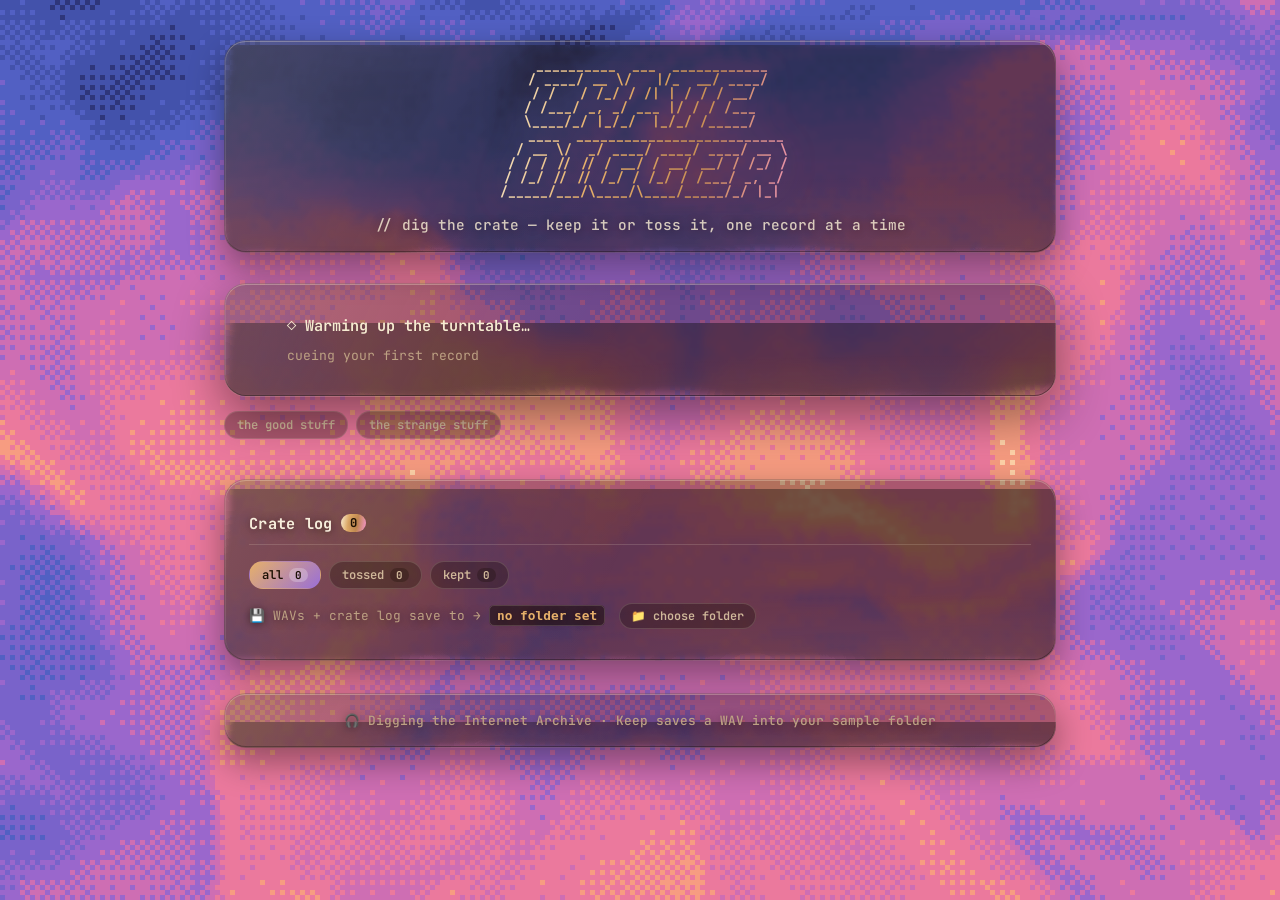
<file: ui/index.html>
<!DOCTYPE html>
<html lang="en">
<head>
  <meta charset="utf-8" />
  <meta name="viewport" content="width=device-width, initial-scale=1" />
  <!-- CSP lives in tauri.conf.json — Tauri injects it (with nonces for its own
       IPC scripts) so a hand-written meta tag here would only get in the way. -->
  <title>Crate Digger</title>

  <link rel="preconnect" href="https://fonts.googleapis.com" />
  <link rel="preconnect" href="https://fonts.gstatic.com" crossorigin />
  <link href="https://fonts.googleapis.com/css2?family=JetBrains+Mono:wght@400;500;600;700&display=swap" rel="stylesheet" />
  <link rel="stylesheet" href="./style.css" />
</head>
<body>

  <canvas id="bg" aria-hidden="true"></canvas>

  <!-- the glazier's mark: an SVG displacement the glass panes refract
       through (backdrop-filter: url(#glass-lens) in style.css) — old
       rolled window glass, gentle waves, no two panes alike -->
  <svg width="0" height="0" aria-hidden="true" style="position:absolute">
    <filter id="glass-lens" x="-15%" y="-15%" width="130%" height="130%" color-interpolation-filters="sRGB">
      <feTurbulence type="fractalNoise" baseFrequency="0.007 0.011" numOctaves="2" seed="7" result="waves"/>
      <feGaussianBlur in="waves" stdDeviation="1.5" result="soft"/>
      <feDisplacementMap in="SourceGraphic" in2="soft" scale="22" xChannelSelector="R" yChannelSelector="G"/>
    </filter>
  </svg>

  <div class="app">
    <header>
      <h1 class="sr-only">Crate Digger</h1>
<pre id="logo" class="logo" aria-hidden="true">   __________  ___  ____________
  / ____/ __ \/   |/_  __/ ____/
 / /   / /_/ / /| | / / / __/
/ /___/ _, _/ ___ |/ / / /___
\____/_/ |_/_/  |_/_/ /_____/
    ____  __________________________
   / __ \/  _/ ____/ ____/ ____/ __ \
  / / / // // / __/ / __/ __/ / /_/ /
 / /_/ // // /_/ / /_/ / /___/ _, _/
/_____/___/\____/\____/_____/_/ |_|</pre>
      <p class="tagline">// dig the crate — keep it or toss it, one record at a time</p>
    </header>

    <main>
    <section class="stage">
      <div class="turntable">
        <div id="record" class="record">
          <pre id="asciiRecord" class="ascii-record" aria-hidden="true"></pre>
        </div>
        <div id="cueing" class="cueing hidden" aria-live="polite"></div>
      </div>

      <div class="info">
        <div id="placeholder" class="placeholder">
          <span class="ph-lead">◇ Warming up the turntable…</span>
          <span class="ph-sub">cueing your first record</span>
        </div>
        <div id="card" class="card hidden">
          <h2 id="title">—</h2>
          <div class="meta">
            <span id="artist" class="artist">—</span>
            <span id="year" class="pill"></span>
            <span id="genre" class="pill alt"></span>
          </div>
          <div id="label" class="sub"></div>
          <audio id="player" preload="auto"></audio>
          <div class="player">
            <button id="ppBtn" class="pp" type="button" aria-label="Play">▶</button>
            <div id="seek" class="seek" role="slider" aria-label="Seek" tabindex="0"
                 aria-valuemin="0" aria-valuemax="0" aria-valuenow="0" aria-valuetext="0:00 of 0:00">
              <div id="seekFill" class="seek-fill"></div>
            </div>
            <span class="ptimes"><span id="ptime">0:00</span> / <span id="pdur">0:00</span></span>
          </div>
          <div class="card-actions">
            <a id="archive" class="archive-link" target="_blank" rel="noopener"
               aria-label="View on Archive.org (opens in a new tab)">View on Archive.org ↗</a>
          </div>
        </div>
      </div>
    </section>

    <!-- the crate bar returns: two bins, click or C to flip — verdicts stay on the keys (K keeps, T tosses) -->
    <div id="crateBar" class="crate-bar" role="radiogroup" aria-label="Crate">
      <button class="crate-tab" data-crate="the_good_stuff" role="radio" aria-checked="false" type="button">the good stuff</button>
      <button class="crate-tab" data-crate="the_strange_stuff" role="radio" aria-checked="false" type="button">the strange stuff</button>
      <span id="crateCount" class="crate-count"></span>
    </div>
    <div id="toast" class="toast hidden" role="status" aria-live="polite" aria-atomic="true"></div>

    <section class="library">
      <h3>Crate log <span id="libCount" class="count">0</span></h3>
      <div class="lib-tabs">
        <button class="lib-tab active" data-filter="all" type="button">all <span class="tab-n">0</span></button>
        <button class="lib-tab" data-filter="heard" type="button">tossed <span class="tab-n">0</span></button>
        <button class="lib-tab" data-filter="kept" type="button">kept <span class="tab-n">0</span></button>
      </div>
      <ul id="libList" class="lib-list"></ul>
      <p class="lib-empty hidden" id="libEmpty">Nothing here yet — every record you dig up gets logged here.</p>
      <p class="dest">💾 WAVs + crate log save to → <code id="folderStatus">no folder set</code>
        <button id="folderPick" class="folder-btn" type="button">📁 choose folder</button></p>
    </section>
    </main>

    <footer class="shutdown-hint">
      🎧 Digging the Internet Archive · Keep saves a WAV into your sample folder
    </footer>
  </div>

  <script src="./bg.js"></script>
  <script src="./app.js"></script>
</body>
</html>
</file>
<file: ui/style.css>
/* ==========================================================================
   Crate Digger — record-wheel swirl stage, codey edition.
   Warm color wheel on frosted glass; JetBrains Mono; bg.js churns behind.
   ========================================================================== */
:root {
  /* warm dark-roast fallback under the record-wheel swirl (bg.js) */
  --abyss: #0d0805;
  --cream: #f7ecd2;
  --latte: #e6b06a;
  --rust: #c97a3e;
  --rose: #ee93bb;
  --violet: #9a6fd6;
  /* ink on the glow */
  --ink: #f8efdd;
  --body: #ecdcc8;
  --muted: #d0b89a;
  --muted-dim: #bda183;
  /* glass */
  --glass: rgba(22, 10, 22, 0.5);
  --glass-soft: rgba(24, 12, 24, 0.4);
  --glass-line: rgba(247, 236, 210, 0.16);
  --glass-line-soft: rgba(247, 236, 210, 0.10);
  /* semantic */
  --success: #8fd6a0;
  /* radii */
  --r-xs: 5px;
  --r-sm: 8px;
  --r-md: 11px;
  --r-xl: 22px;
  --pill: 9999px;
  /* the warm psychedelic wheel, kept luminous for text gradients */
  --rainbow: linear-gradient(100deg,
    #f7ecd2, #e6b06a, #c98f54, #ee93bb, #b98fe0, #eca6c8, #f7ecd2);
  --mono: "JetBrains Mono", ui-monospace, "SFMono-Regular", Menlo, Consolas, monospace;
}

* { box-sizing: border-box; }

html, body { height: 100%; }
body {
  margin: 0;
  font-family: var(--mono);
  color: var(--body);
  background: var(--abyss); /* fallback while bg.js boots */
  min-height: 100vh;
  -webkit-font-smoothing: antialiased;
  text-rendering: optimizeLegibility;
}

/* every text block sits behind REAL glass: barely blurred, but the
   backdrop refracts through the glazier's lens (#glass-lens in
   index.html) — the fat pixels bend like old rolled window glass.
   A specular rim (inset shadows) and an under-text sheen (::before,
   z-index -1 inside an isolated context) sell the pane. */
header, .library, .shutdown-hint {
  position: relative; isolation: isolate;
  background: rgba(22, 11, 9, 0.30);
  -webkit-backdrop-filter: blur(16px) saturate(130%);  /* frost fallback */
  /* smoked pane: the world dims as it passes through, so the ink on
     top wins — but the refracted pixels stay sharp, not fogged */
  backdrop-filter: blur(3px) url(#glass-lens) saturate(115%) brightness(0.62) contrast(0.88);
  border: 1px solid var(--glass-line-soft);
  border-radius: var(--r-xl);
  padding: 18px 24px;
  box-shadow:
    inset 0 1px 0 rgba(247, 236, 210, 0.30),
    inset 1px 0 0 rgba(247, 236, 210, 0.10),
    inset 0 -1px 0 rgba(13, 8, 5, 0.40),
    0 14px 34px rgba(13, 8, 5, 0.40);
}
header::before, .library::before, .shutdown-hint::before, .stage::before {
  content: ""; position: absolute; inset: 0; z-index: -1;
  border-radius: inherit; pointer-events: none;
  background:
    linear-gradient(115deg, rgba(247, 236, 210, 0.12), rgba(247, 236, 210, 0.03) 30%, transparent 48%),
    radial-gradient(120% 90% at 85% 112%, rgba(247, 236, 210, 0.05), transparent 55%);
}
.sr-only {
  position: absolute; width: 1px; height: 1px; padding: 0; margin: -1px;
  overflow: hidden; clip: rect(0 0 0 0); white-space: nowrap; border: 0;
}

/* the creamy paint (bg.js) fills the stage behind the glass */
#bg {
  position: fixed; inset: 0; z-index: 0;
  width: 100vw; height: 100vh;
  image-rendering: pixelated;  /* the fat pixels stay fat */
}

.app {
  position: relative; z-index: 2;
  max-width: 880px;
  margin: 0 auto;
  padding: 40px 24px 72px;
}

/* ---------------- header / ASCII wordmark ---------------- */
header { text-align: center; margin-bottom: 30px; }

.logo {
  display: inline-block;
  margin: 0 auto;
  font-family: var(--mono);
  font-size: clamp(6px, 1.7vw, 13px);
  line-height: 1.08;
  font-weight: 700;
  white-space: pre;
  background: var(--rainbow);
  background-size: 220% auto;
  -webkit-background-clip: text; background-clip: text;
  color: transparent;
  filter: drop-shadow(0 2px 18px rgba(238, 147, 187, 0.32));
  animation: hue 11s linear infinite;
}
@keyframes hue { to { background-position: 220% center; } }

/* the reels just locked — a one-shot glow that settles into the resting logo */
.logo.locked { animation: hue 11s linear infinite, logoLock 1.1s ease-out 1; }
@keyframes logoLock {
  0%   { filter: drop-shadow(0 0 28px rgba(238, 147, 187, 0.9)) drop-shadow(0 0 12px rgba(154, 111, 214, 0.7)); }
  100% { filter: drop-shadow(0 2px 18px rgba(238, 147, 187, 0.32)); }
}

.tagline {
  color: var(--cream);
  margin: 14px 0 0;
  font-size: 0.9rem;
  font-weight: 500;
  opacity: 0.82;
  text-shadow: 0 1px 10px rgba(20, 11, 5, 0.6);
}

/* ---------------- stage panel (the thickest pane) ---------------- */
.stage {
  display: flex;
  gap: 30px;
  align-items: center;
  position: relative; isolation: isolate;
  background: rgba(20, 10, 8, 0.32);
  -webkit-backdrop-filter: blur(18px) saturate(135%);  /* frost fallback */
  backdrop-filter: blur(4px) url(#glass-lens) saturate(115%) brightness(0.58) contrast(0.88);
  border: 1px solid var(--glass-line);
  border-radius: var(--r-xl);
  padding: 30px 32px;
  box-shadow:
    inset 0 1px 0 rgba(247, 236, 210, 0.32),
    inset 1px 0 0 rgba(247, 236, 210, 0.10),
    inset 0 -1px 0 rgba(13, 8, 5, 0.45),
    0 18px 50px rgba(10, 5, 2, 0.45);
}

/* ---------------- ASCII vinyl ---------------- */
.turntable { flex: 0 0 auto; display: grid; place-items: center; }

.record {
  position: relative;
  display: grid;
  place-items: center;
  filter: drop-shadow(0 10px 28px rgba(10, 5, 2, 0.55));
}

.ascii-record {
  margin: 0;
  font-family: var(--mono);
  font-size: clamp(7px, 1.9vw, 13px);
  line-height: 1.0;
  font-weight: 700;
  white-space: pre;
  user-select: none;
  /* fixed conic wheel; the JS spiral sweeps THROUGH it so light glides over the disc */
  background: conic-gradient(from 0deg,
    #f7ecd2, #e6b06a, #c98f54, #ee93bb, #9a6fd6, #6f4ea8, #c98f54, #f7ecd2);
  -webkit-background-clip: text; background-clip: text;
  color: transparent;
  filter: drop-shadow(0 0 10px rgba(238, 147, 187, 0.28));
}

/* a verdict washes over the disc: keep = warm bloom, toss = ashen fade
   (paired with the shape pass in renderDisc — light ring out / crumble to dust) */
.ascii-record.fx-keep { animation: discKeep 1.5s ease-in-out; }
@keyframes discKeep {
  0%   { filter: drop-shadow(0 0 10px rgba(238, 147, 187, 0.28)); }
  50%  { filter: drop-shadow(0 0 34px rgba(238, 147, 187, 0.95)) brightness(1.6) saturate(1.5); }
  100% { filter: drop-shadow(0 0 10px rgba(238, 147, 187, 0.28)); }
}
.ascii-record.fx-toss { animation: discToss 1.5s ease-in-out; }
@keyframes discToss {
  0%   { filter: drop-shadow(0 0 10px rgba(238, 147, 187, 0.28)); }
  50%  { filter: drop-shadow(0 0 4px rgba(60, 40, 36, 0.6)) saturate(0.15) brightness(0.6); }
  100% { filter: drop-shadow(0 0 10px rgba(238, 147, 187, 0.28)); }
}

@media (prefers-reduced-motion: reduce) {
  .logo { animation: none; }   /* the disc renders a single still frame in JS */
  .card.in { animation: none; }
  .cueing, .record.loading .ascii-record { animation: none; }
  .ascii-record.fx-keep, .ascii-record.fx-toss { animation: none; }
  .count { animation: none; }
}

/* ---------------- info / record card ---------------- */
.info { flex: 1 1 auto; min-width: 0; }
.placeholder {
  color: var(--body); font-size: 0.95rem; line-height: 1.6;
  display: flex; flex-direction: column; gap: 6px;
}
.ph-lead { color: var(--cream); font-weight: 600; }
.ph-sub { color: var(--muted-dim); font-size: 0.82rem; }
.card.hidden, .placeholder.hidden, .toast.hidden, .cueing.hidden { display: none; }

/* while the next record cues, the outgoing one recedes into the haze */
.card.stale { opacity: 0.4; filter: saturate(0.5); pointer-events: none; }
.card { transition: opacity 0.3s ease, filter 0.3s ease; }

/* each new record rises and focuses in out of the haze (set fresh every spin) */
.card.in { animation: cardIn 0.85s cubic-bezier(.2,.8,.2,1) both; }
@keyframes cardIn {
  from { opacity: 0; transform: translateY(16px) scale(.98); filter: blur(5px); }
  to   { opacity: 1; transform: none; filter: none; }
}

.card h2 {
  margin: 0 0 10px;
  font-size: 1.25rem;
  font-weight: 700;
  line-height: 1.3;
  color: var(--ink);
  word-break: break-word;
}
.meta { display: flex; flex-wrap: wrap; gap: 8px; align-items: center; margin-bottom: 8px; }
.artist { color: var(--rose); font-weight: 700; font-size: 0.9rem; }
.pill {
  font-size: 0.72rem; font-weight: 600; padding: 3px 9px; border-radius: var(--pill);
  background: rgba(247, 236, 210, 0.10); color: var(--body); border: 1px solid var(--glass-line);
}
.pill.alt { background: rgba(154, 111, 214, 0.20); color: #d9c4f4; border-color: rgba(154, 111, 214, 0.4); }
.pill:empty { display: none; }
.sub { color: var(--muted); font-size: 0.82rem; margin-bottom: 14px; min-height: 1em; }
.sub:empty { margin-bottom: 0; }

/* native control hidden — we drive it from a custom coffee-toned player */
audio#player { display: none; }
.player {
  display: flex; align-items: center; gap: 12px;
  margin: 8px 0 12px; padding: 9px 13px;
  background: rgba(20, 11, 5, 0.42);
  border: 1px solid var(--glass-line);
  border-radius: var(--r-md);
  backdrop-filter: blur(6px); -webkit-backdrop-filter: blur(6px);
  box-shadow: inset 0 1px 0 rgba(247, 236, 210, 0.18);
}
.pp {
  flex: 0 0 auto; width: 34px; height: 34px; border-radius: 50%;
  border: 1px solid rgba(247, 236, 210, 0.35);
  background: radial-gradient(circle at 35% 30%, var(--latte), var(--rust) 85%);
  color: #2a1404; font-family: var(--mono); font-size: 0.78rem; font-weight: 700;
  cursor: pointer; display: grid; place-items: center; line-height: 1;
  box-shadow: 0 0 16px rgba(238, 147, 187, 0.35);
  transition: transform 0.08s ease, box-shadow 0.15s ease;
}
.pp:hover { box-shadow: 0 0 22px rgba(238, 147, 187, 0.55); }
.pp:active { transform: scale(0.93); }
.pp:focus-visible { outline: 2px solid var(--rose); outline-offset: 2px; }
.seek {
  flex: 1 1 auto; height: 7px; border-radius: var(--pill);
  background: rgba(247, 236, 210, 0.14);
  position: relative; cursor: pointer; touch-action: none;
}
.seek-fill {
  position: absolute; left: 0; top: 0; height: 100%; width: 0%;
  border-radius: var(--pill);
  background: linear-gradient(90deg, var(--latte), var(--rose), var(--violet));
  box-shadow: 0 0 12px rgba(238, 147, 187, 0.5);
}
.seek-fill::after {                 /* the playhead nub */
  content: ""; position: absolute; right: -5px; top: 50%;
  width: 10px; height: 10px; border-radius: 50%;
  transform: translateY(-50%);
  background: var(--cream); box-shadow: 0 0 8px rgba(238, 147, 187, 0.7);
}
.seek:focus-visible { outline: 2px solid var(--rose); outline-offset: 3px; }
.ptimes {
  flex: 0 0 auto; font-size: 0.76rem; color: var(--muted);
  font-variant-numeric: tabular-nums; letter-spacing: 0.3px;
}

.archive-link { color: var(--muted-dim); font-size: 0.8rem; font-weight: 500; text-decoration: none; }
.archive-link:hover { color: var(--rose); }

/* ---------------- the disc IS the loader (cueing caption + whir) ---------------- */
.cueing {
  margin-top: 16px; text-align: center;
  font-family: var(--mono); font-size: 0.82rem; font-weight: 600;
  letter-spacing: 0.5px; color: var(--cream);
  text-shadow: 0 1px 10px rgba(20, 11, 5, 0.6);
  animation: cuePulse 1.3s ease-in-out infinite;
}
@keyframes cuePulse { 0%, 100% { opacity: 0.4; } 50% { opacity: 0.95; } }

/* while digging/cueing, the disc glows brighter and breathes — it's the loader */
.record.loading .ascii-record { animation: discCue 1.1s ease-in-out infinite; }
@keyframes discCue {
  0%, 100% { filter: drop-shadow(0 0 10px rgba(238, 147, 187, 0.30)); }
  50%      { filter: drop-shadow(0 0 24px rgba(154, 111, 214, 0.65)); }
}

/* ---------------- toast ---------------- */
.toast {
  margin: 18px auto 0; max-width: 600px; text-align: center;
  padding: 11px 16px; border-radius: var(--r-md); font-size: 0.86rem; font-weight: 500;
  border: 1px solid var(--glass-line); color: var(--body);
  background: var(--glass-soft);
  backdrop-filter: blur(12px); -webkit-backdrop-filter: blur(12px);
}
.toast.ok { border-color: rgba(143, 214, 160, 0.45); background: rgba(143, 214, 160, 0.12); color: #bdebca; }
.toast.err { border-color: rgba(243, 160, 140, 0.45); background: rgba(243, 160, 140, 0.12); color: #f6c3b5; }
.toast.busy { color: var(--muted); }

/* ---------------- crate log (persistent library) ---------------- */
.library { margin-top: 40px; }
.library h3 {
  font-size: 0.95rem; font-weight: 700; color: var(--ink);
  border-bottom: 1px solid var(--glass-line); padding-bottom: 10px;
  display: flex; align-items: center; letter-spacing: 0.3px;
  text-shadow: 0 1px 10px rgba(20, 11, 5, 0.6);
}
.count {
  background: var(--rainbow); background-size: 200% auto;
  color: #1c1004; border-radius: var(--pill);
  padding: 1px 9px; font-size: 0.76rem; font-weight: 700; margin-left: 8px;
  animation: hue 7s linear infinite;
}
.lib-tabs { display: flex; flex-wrap: wrap; gap: 8px; margin: 16px 0 6px; }
.lib-tab {
  font-family: var(--mono); font-size: 0.76rem; font-weight: 600; cursor: pointer;
  padding: 5px 12px; border-radius: var(--pill);
  border: 1px solid var(--glass-line); background: rgba(20, 11, 5, 0.3);
  color: var(--muted); display: inline-flex; align-items: center; gap: 6px;
  transition: color 0.14s ease, border-color 0.14s ease, background 0.14s ease;
}
.lib-tab:hover { color: var(--cream); border-color: rgba(247, 236, 210, 0.3); }
.lib-tab.active { color: #1c1004; border-color: transparent;
  background: linear-gradient(135deg, var(--latte), var(--violet)); }
.lib-tab .tab-n {
  font-size: 0.68rem; font-weight: 700; padding: 0 6px; border-radius: var(--pill);
  background: rgba(20, 11, 5, 0.28); color: inherit;
}
.lib-tab.active .tab-n { background: rgba(255, 255, 255, 0.25); }

/* ---------------- crate bar (two bins, one table) ---------------- */
.crate-bar { display: flex; align-items: center; gap: 8px; margin: 14px 0 0; }
.crate-tab {
  font-family: var(--mono); font-size: 0.76rem; font-weight: 600; cursor: pointer;
  padding: 5px 12px; border-radius: var(--pill);
  border: 1px solid var(--glass-line); background: rgba(20, 11, 5, 0.3);
  color: var(--muted);
  transition: color 0.14s ease, border-color 0.14s ease, background 0.14s ease;
}
.crate-tab:hover { color: var(--cream); border-color: rgba(247, 236, 210, 0.3); }
.crate-tab.active { color: #1c1004; border-color: transparent;
  background: linear-gradient(135deg, var(--latte), var(--violet)); }
.crate-count {
  margin-left: auto; font-size: 0.76rem; color: var(--muted-dim);
  text-shadow: 0 1px 8px rgba(20, 11, 5, 0.5);
}

.lib-list { list-style: none; padding: 0; margin: 10px 0; }
.lib-list li {
  display: flex; align-items: center; gap: 11px;
  padding: 8px 0; border-bottom: 1px solid var(--glass-line-soft);
}
.lib-main { flex: 1 1 auto; min-width: 0; display: flex; flex-direction: column; gap: 1px; }
.lib-title {
  font-size: 0.84rem; font-weight: 600; color: var(--body);
  white-space: nowrap; overflow: hidden; text-overflow: ellipsis;
  text-shadow: 0 1px 8px rgba(20, 11, 5, 0.5);
}
.lib-artist {
  font-size: 0.74rem; color: var(--muted-dim);
  white-space: nowrap; overflow: hidden; text-overflow: ellipsis;
}
/* read-only verdict pills — how you ruled on each record; not clickable */
.lib-badges { flex: 0 0 auto; display: flex; gap: 6px; }
.lib-b {
  padding: 3px 10px; border-radius: var(--pill);
  border: 1px solid var(--glass-line); background: rgba(247, 236, 210, 0.05);
  color: var(--muted); font-size: 0.7rem; font-weight: 700; white-space: nowrap;
}
.lib-b.kept {
  color: #bdebca; border-color: rgba(143, 214, 160, 0.55); background: rgba(143, 214, 160, 0.14);
}
.lib-b.tossed {
  color: #f6c3b5; border-color: rgba(243, 160, 140, 0.5); background: rgba(243, 160, 140, 0.12);
}
.lib-b.bin {
  color: #ccd6ec; border-color: rgba(165, 185, 230, 0.4); background: rgba(165, 185, 230, 0.1);
}
.lib-empty { color: var(--muted-dim); font-size: 0.84rem; padding: 10px 0; }
.lib-empty.hidden { display: none; }

.dest { color: var(--muted-dim); font-size: 0.8rem; margin-top: 14px; text-shadow: 0 1px 8px rgba(20, 11, 5, 0.5); }
code {
  background: rgba(20, 11, 5, 0.5); padding: 2px 7px; border-radius: var(--r-xs);
  color: var(--latte); font-weight: 600; border: 1px solid var(--glass-line);
}

/* ---------------- shutdown hint ---------------- */
.shutdown-hint {
  margin-top: 32px; text-align: center;
  color: var(--muted-dim); font-size: 0.8rem; font-weight: 500;
  text-shadow: 0 1px 8px rgba(20, 11, 5, 0.5);
}

/* click-to-play affordance on crate-log rows */
.lib-list li { cursor: pointer; }
.lib-play {
  flex: 0 0 auto; width: 22px; height: 22px; border-radius: 50%;
  display: grid; place-items: center; font-size: 0.6rem;
  color: var(--latte); border: 1px solid var(--glass-line);
  background: rgba(247, 236, 210, 0.06);
}
.lib-list li:hover .lib-play { color: var(--rose); border-color: rgba(238, 147, 187, 0.5); }
.lib-list li:active { opacity: 0.75; }

/* ---------------- card actions (Archive.org link) ---------------- */
.card-actions { display: flex; align-items: center; gap: 14px; flex-wrap: wrap; margin-top: 4px; }

/* ---------------- sample-folder picker (crate-log footer) ---------------- */
.folder-btn {
  font-family: var(--mono); font-size: 0.74rem; font-weight: 600; cursor: pointer;
  padding: 4px 11px; margin-left: 6px; border-radius: var(--pill);
  border: 1px solid var(--glass-line); background: rgba(20, 11, 5, 0.3);
  color: var(--muted);
  transition: color 0.14s ease, border-color 0.14s ease, background 0.14s ease;
}
.folder-btn:hover { color: var(--cream); border-color: rgba(247, 236, 210, 0.3); }
.folder-btn:focus-visible { outline: 2px solid var(--rose); outline-offset: 2px; }
</file>
